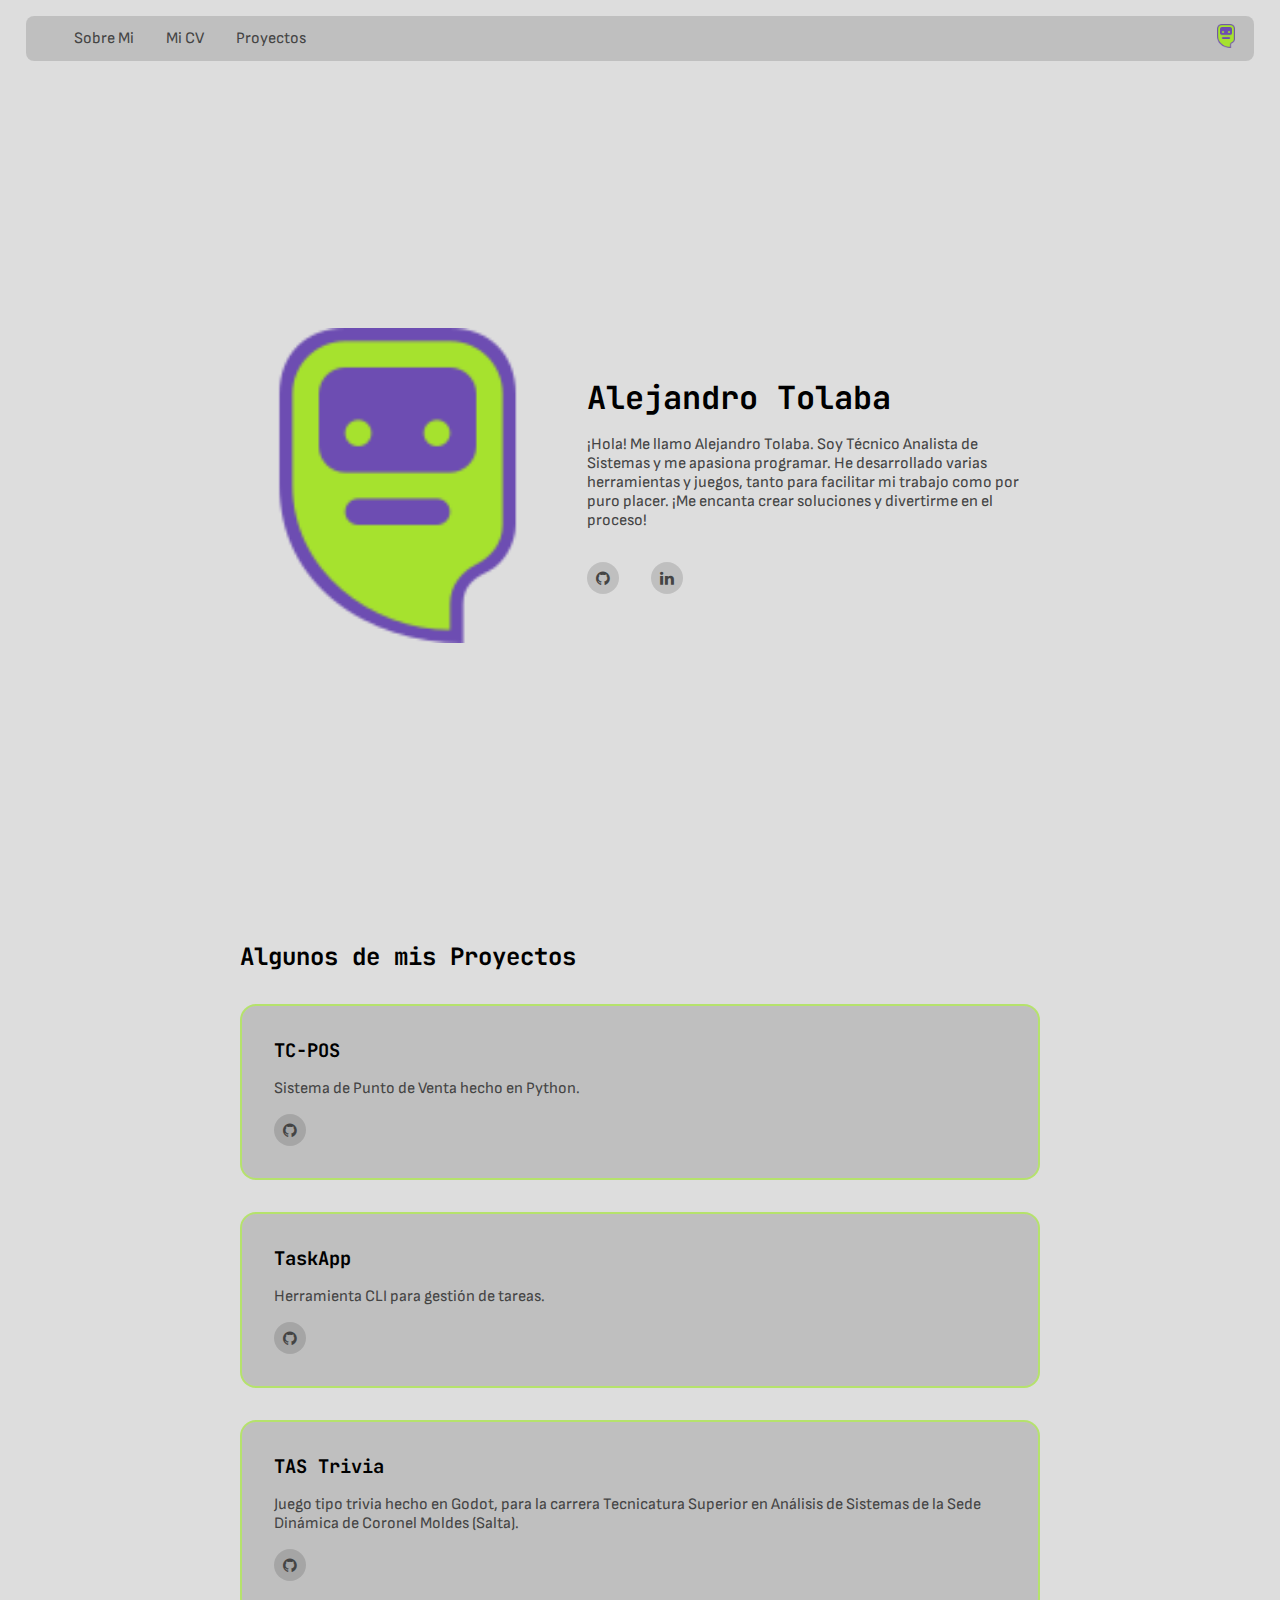
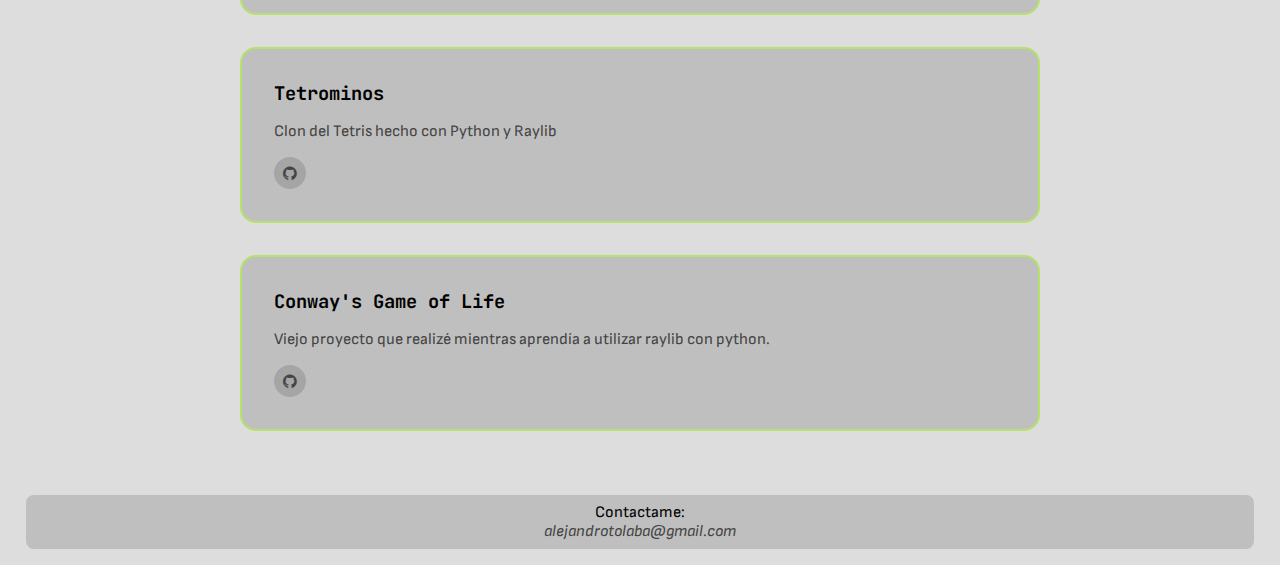
<file: index.html>
<!doctype html>
<html lang="es">
	<head>
		<meta charset="UTF-8" />
		<meta name="viewport" content="width=device-width, initial-scale=1.0" />
		<link rel="icon" href="static/imgs/favicon.png" type="image/x-icon" />
		<title>Programador Analista de Sistemas | Alejandro Tolaba - Portafolio</title>
		<meta name="description" content="Programador Analista de Sistemas con experiencia en Python, bases de datos (SQL). Descubre mis proyectos de automatización y desarrollo backend.">
		<meta name="keywords" content="Programador Python, Desarrollador Python, Analista de Sistemas, Portafolio WEB, Python, Godot, CLI, POS">
		<meta name="robots" content="index, follow">

		<meta property="og:title" content="Programador Analista de Sistemas | Alejandro Tolaba - Portafolio">
		<meta property="ob:type" content="website">
		<meta property="og:description" content="Portafolio de Alejandro Tolaba: Programador Analista de Sistemas con sólida experiencia en Python (fastapi, flask, tkinter), bases de datos SQL, Git.">
		<meta property="og:image" content="static/imgs/favicon.png">
		<meta property="og:site_name" content="Alejandro Tolaba | Programador Analista de Sistemas">
		<meta property="og:locale" content="es_LA">

		<link href="https://fonts.googleapis.com/css2?family=JetBrains+Mono:ital,wght@0,100..800;1,100..800&family=Sofia+Sans:ital,wght@0,1..1000;1,1..1000&display=swap" rel="stylesheet">
		<link rel="stylesheet" href="https://cdnjs.cloudflare.com/ajax/libs/font-awesome/6.5.2/css/all.min.css" integrity="sha512-SnH5WK+bZxgPHs44uWIX+LLJAJ9/2PkPKZ5QiAj6Ta86w+fsb2TkcmfRyVX3pBnMFcV7oQPJkl9QevSCWr3W6A==" crossorigin="anonymous" referrerpolicy="no-referrer" />
		<link rel="stylesheet" href="https://cdnjs.cloudflare.com/ajax/libs/font-awesome/4.7.0/css/font-awesome.min.css" crossorigin="anonymous" referrerpolicy="no-referrer">
		<link rel="stylesheet" href="static/css/styles.css" />

		<meta name="google-site-verification" content="ZpS6nWno-eORGK57uDGferOe_PtFmGSNWzJ4JLSIZ00" />
	</head>

	<body>
		<header>
			<nav id="navbar" class="barra">
				<ul id="navlist">
					<li><a id="theme-toggle" class="fa-solid fa-lightbulb"></a></li>
					<li><a href="/">Sobre Mi</a></li>
					<li><a href="micv.html">Mi CV</a></li>
					<li><a href="#proyectos">Proyectos</a></li>
				</ul>
				<span id="icon-container"><img id="icon" src="static/imgs/favicon.png" alt="Logo de Alejandro Tolaba"/></span>
			</nav>
		</header>

		<main>
			<div id="presentacion">
				<img id="presentacion-foto" src="static/imgs/favicon.png" alt="Logo de Alejandro Tolaba" />
				<div id="presentacion-texto">
					<h1>Alejandro Tolaba</h1>
					<p>¡Hola! Me llamo Alejandro Tolaba. Soy Técnico Analista de Sistemas y me apasiona programar. He desarrollado varias herramientas y juegos, tanto para facilitar mi trabajo como por puro placer. ¡Me encanta crear soluciones y divertirme en el proceso!</p>
					<a href="https://github.com/alejandrotolaba" target="_blank">
					</a>
					<ul id="redes-sociales">
						<li><a href="https://github.com/alejandrotolaba" target="_blank" class="fa fa-github"></a></li>
						<li><a href="https://www.linkedin.com/in/alejandro-tolaba/" target="_blank" class="fa fa-linkedin"></a></li>
					</ul>
				</div>
			</div>

			<section id="section-proyectos" class="seccion">
				<a name="proyectos"></a>
				<h2>Algunos de mis Proyectos</h2>
				<div class="tarjeta">
					<h3>TC-POS</h3>
					<p>Sistema de Punto de Venta hecho en Python.</p>
					<a href="http://www.github.com/alejandrotolaba/tc-pos" target="_blank" class="fa fa-github"></a>
				</div>

				<div class="tarjeta">
					<h3>TaskApp</h3>
					<p>Herramienta CLI para gestión de tareas.</p>
					<a href="https://github.com/alejandrotolaba/cli-taskapp/tree/main" target="_blank" class="fa fa-github"></a>
				</div>

				<div class="tarjeta">
					<h3>TAS Trivia</h3>
					<p>Juego tipo trivia hecho en Godot, para la carrera Tecnicatura Superior en Análisis de Sistemas de la Sede Dinámica de Coronel Moldes (Salta).</p>
					<a class="fa fa-github" href="https://github.com/alejandrotolaba/TASTrivia" target="_blank"></a>
				</div>

				<div class="tarjeta">
					<h3>Tetrominos</h3>
					<p> Clon del Tetris hecho con Python y Raylib </p>
					<a class="fa fa-github" href="https://github.com/alejandrotolaba/Tetrominos" target="_blank"></a>
				</div>

				<div class="tarjeta">
					<h3>Conway's Game of Life</h3>
					<p>Viejo proyecto que realizé mientras aprendía a utilizar raylib con python.</p>
					<a href="https://github.com/alejandrotolaba/GameOfLife" class="fa fa-github" target="_blank"></a>
				</div>
			</section>

		</main>

		<footer>
			<div id="footbar" class="barra">
				<p>Contactame:</p>
				<address>
					<a href="mailto:alejandrotolaba@gmail.com">alejandrotolaba@gmail.com</a>
				</address>
			</div>
		</footer>

		<script src="static/js/themes.js"></script>
	</body>
</html>
</file>
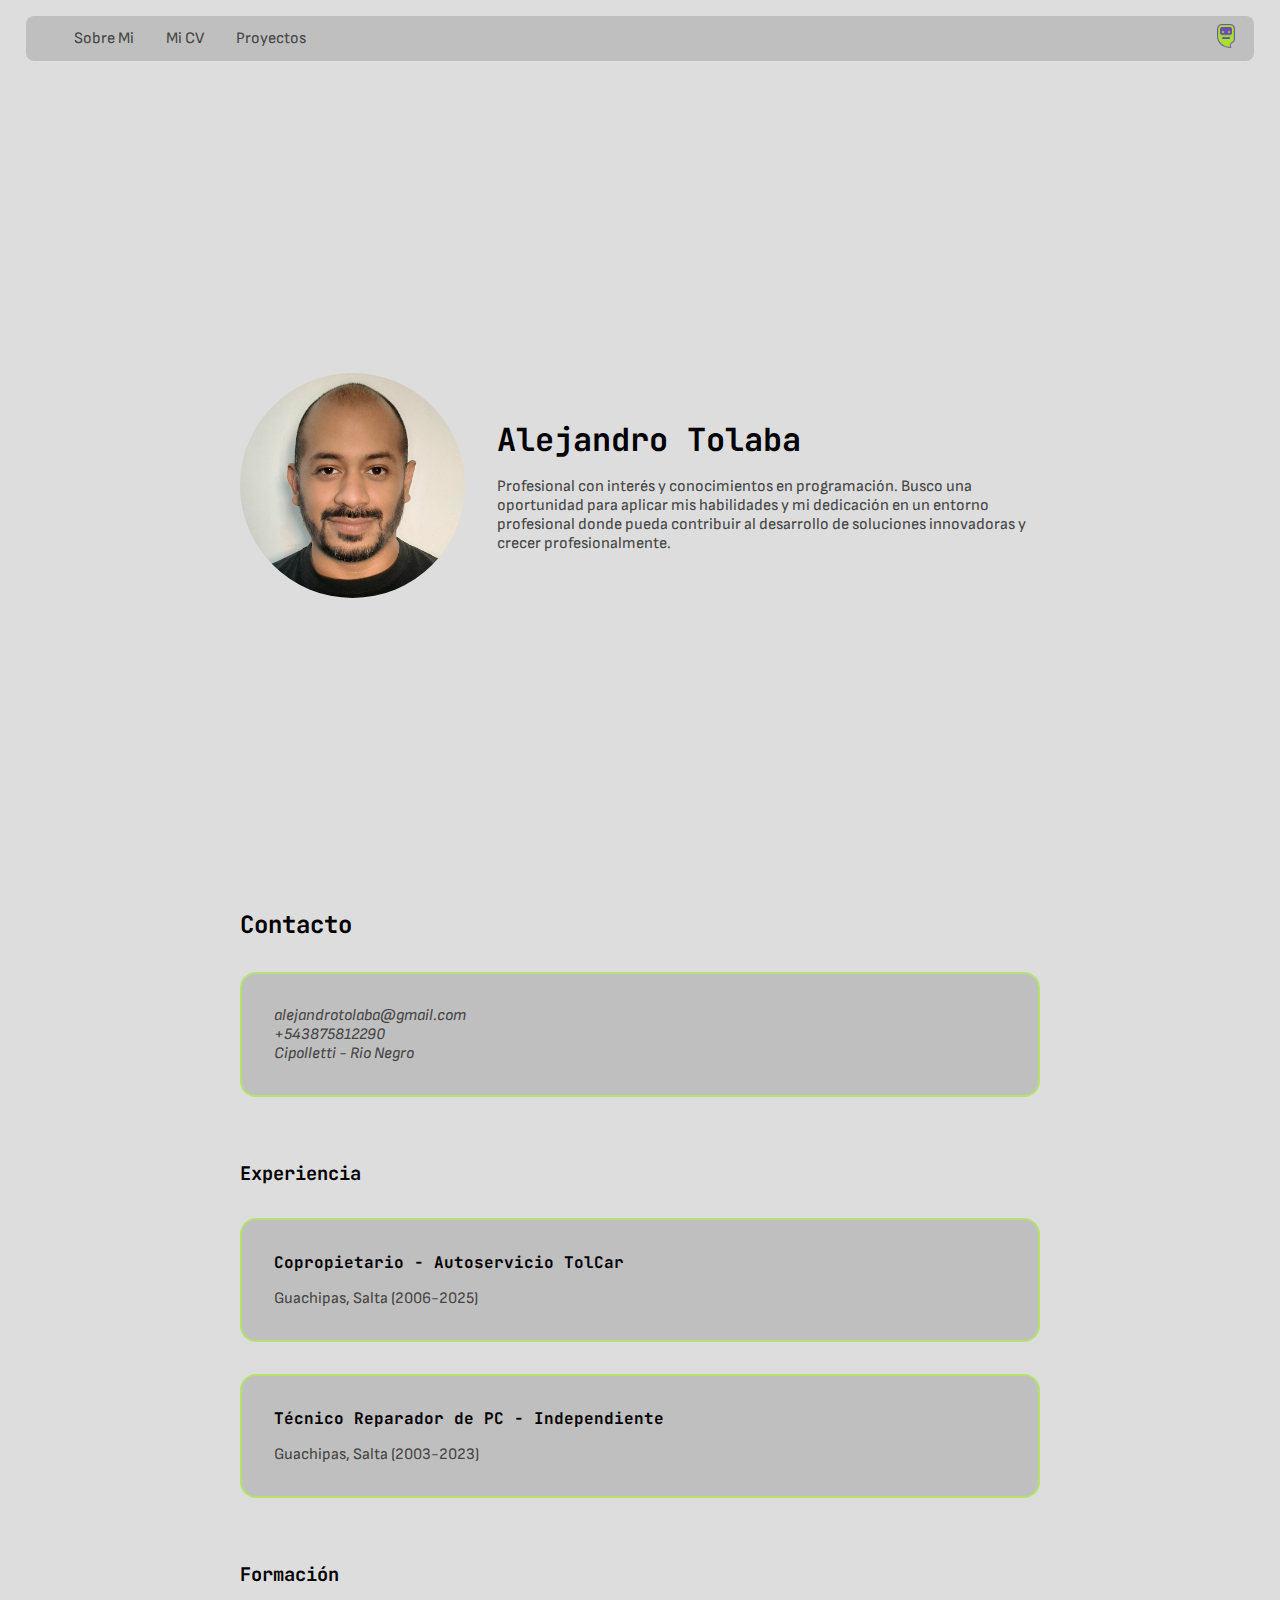
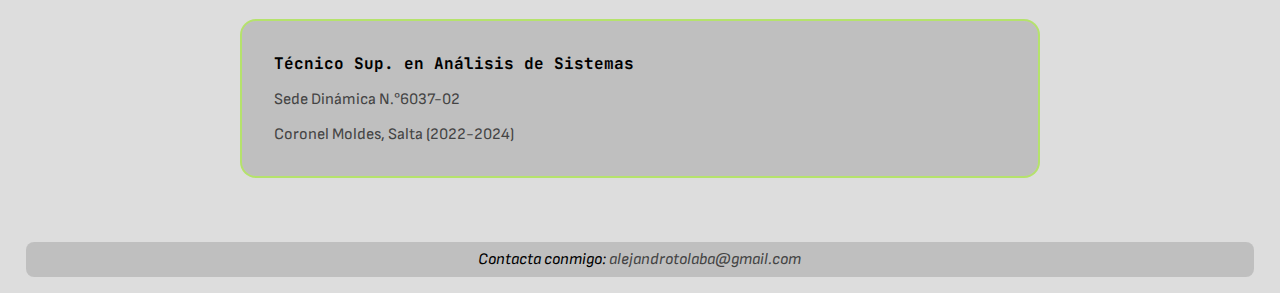
<file: micv.html>
<!DOCTYPE html>
<html>
	<head>
		<meta charset="utf-8">
		<meta name="viewport" content="width=device-width, initial-scale=1">
		<link rel="icon" href="static/imgs/favicon.png" type="image/x-icon" />
		<title>Programador Analista de Sistemas | Alejandro Tolaba - CV</title>
		<meta name="description" content="CV de Alejandro Tolaba: Programador Analista de Sistemas con sólida experiencia en Python (fastapi, flask, tkinter), bases de datos SQL, Git.">
		<meta name="keywords" content="programador, analista de sistemas, python, desarrollador, profesional">
		<meta name="robots" content="index, follow">
		<!-- OpenGraph -->
		<meta property="og:title" content="Programador Analista de Sistemas | Alejandro Tolaba - CV">
		<meta property="ob:type" content="website">
		<meta property="og:description" content="CV de Alejandro Tolaba: Programador Analista de Sistemas con sólida experiencia en Python (fastapi, flask, tkinter), bases de datos SQL, Git.">
		<meta property="og:image" content="static/imgs/favicon.png">
		<!-- <meta property="og:url" content=""> -->
		<meta property="og:site_name" content="Alejandro Tolaba | Programador Analista de Sistemas">
		<meta property="og:locale" content="es_LA">
		<link href="https://fonts.googleapis.com/css2?family=JetBrains+Mono:ital,wght@0,100..800;1,100..800&family=Sofia+Sans:ital,wght@0,1..1000;1,1..1000&display=swap" rel="stylesheet">
		<link rel="stylesheet" href="https://cdnjs.cloudflare.com/ajax/libs/font-awesome/6.5.2/css/all.min.css" integrity="sha512-SnH5WK+bZxgPHs44uWIX+LLJAJ9/2PkPKZ5QiAj6Ta86w+fsb2TkcmfRyVX3pBnMFcV7oQPJkl9QevSCWr3W6A==" crossorigin="anonymous" referrerpolicy="no-referrer" />
		<link rel="stylesheet" href="https://cdnjs.cloudflare.com/ajax/libs/font-awesome/4.7.0/css/font-awesome.min.css" crossorigin="anonymous" referrerpolicy="no-referrer">
		<link rel="stylesheet" href="static/css/styles.css" />
	</head>
	<body>
		<header>
			<nav id="navbar" class="barra">
				<ul id="navlist">
					<li><a id="theme-toggle" class="fa-solid fa-lightbulb"></a></li>
					<li><a href="/">Sobre Mi</a></li>
					<li><a href="micv.html">Mi CV</a></li>
					<li><a href="/#proyectos">Proyectos</a></li>
				</ul>
				<span id="icon-container"><img id="icon" src="static/imgs/favicon.png" alt="Logo de Alejandro Tolaba"/></span>
			</nav>
		</header>

		<main>
			<div id="presentacion">
				<img id="foto-perfil" src="static/imgs/alejandro_tolaba.jpeg" alt="Foto de Alejandro Tolaba">
				<div id="presentacion-texto">
					<h1>Alejandro Tolaba</h1>
					<p>Profesional con interés y conocimientos en programación. Busco una oportunidad para aplicar mis habilidades y mi dedicación en un entorno profesional donde pueda contribuir al desarrollo de soluciones innovadoras y crecer profesionalmente.</p>
				</div>
			</div>

			<section class="seccion">
				<h2>Contacto</h2>
				<address class="tarjeta">
					<ul>
						<li><a href="mailto:alejandrotolaba@gmail.com">alejandrotolaba@gmail.com</a></li>
						<li><a href="tel:+543875812290">+543875812290</a></li>
						<li>Cipolletti - Rio Negro</li>
					</ul>
				</address>
			</section>

			<section class="seccion">
				<h3>Experiencia</h3>
				<div class="tarjeta">
					<h4>Copropietario - Autoservicio TolCar</h4>
					<p>Guachipas, Salta (2006-2025)</p>
				</div>
				<div class="tarjeta">
					<h4>Técnico Reparador de PC - Independiente</h4>
					<p>Guachipas, Salta (2003-2023)</p>
				</div>
			</section>

			<section class="seccion">
				<h3>Formación</h3>
				<div class="tarjeta">
					<h4>Técnico Sup. en Análisis de Sistemas</h4>
					<p>Sede Dinámica N.°6037-02</p>
					<p>Coronel Moldes, Salta (2022-2024)</p>
				</div>
			</section>
		</main>

		<footer>
			<div id="footbar" class="barra">
				<address>
					<p>Contacta conmigo: <a href="mailto:alejandrotolaba@gmail.com">alejandrotolaba@gmail.com</a></p>
				</address>
			</div>
		</footer>

		<script src="static/js/themes.js"></script>
	</body>
</html>
</file>
<file: static/css/styles.css>
:root {
	--bg-color: #000f;
	--text-color: #888f;
	--header-color: #dddf;
	--accent-color: #af2f;
	--secondary-color: #a2ff;
	--card-color: #fff2;
	--accent-dim: #af28;
}

body[data-theme="light"] {
	--bg-color: #dddf;
	--text-color: #444f;
	--header-color: #000f;
	--accent-color: #af2f;
	--secondary-color: #a2ff;
	--card-color: #0002;
	--accent-dim: #af28;
}

* {
	margin: 0px;
	font-family: "Sofia Sans", sans-serif;
	box-sizing: border-box;
	color: var(--text-color);
}

h1,
h2,
h3,
h4 {
	color: var(--header-color);
	font-family: "JetBrains Mono", monospace;
}

body {
	background-color: var(--bg-color);
	display: flex;
	flex-direction: column;
	align-items: center;
}

a {
	text-decoration: none;
}

a:hover {
	color: var(--accent-color);
}

a:focus {
	color: var(--accent-color);
}

.barra {
	background-color: var(--card-color);
	padding: 8px 16px;
	border-radius: 8px;
	display: flex;
	flex-direction: row;
	justify-content: center;
	align-items: center;
	width: 96vw;
}

.fa {
	width: 16px;
	height: 16px;
}

ul {
	list-style: none;
	padding: 0px;
}

body {
	display: flex;
	padding: 16px;
	gap: 64px;
}

main {
	display: flex;
	flex-direction: column;
	align-items: stretch;
	gap: 64px;
}

.seccion {
	display: flex;
	flex-direction: column;
	gap: 32px;
}

#icon {
	width: 1.5rem;
}

#navbar {
	justify-content: flex-start;
}

#navlist {
	display: flex;
	flex-direction: row;
	justify-content: flex-start;
	align-items: center;
	gap: 32px;
	flex-grow: 1;
}

.tarjeta {
	background-color: var(--card-color);
	padding: 32px;
	border-radius: 16px;
	border: 2px solid var(--accent-dim);
	display: flex;
	flex-direction: column;
	gap: 1rem;
}

.tarjeta:hover,
.tarjeta:focus {
	border-color: var(--accent-color);
}

#presentacion {
	display: flex;
	flex-direction: column;
	justify-content: center;
	align-items: center;
	gap: 32px;
	height: 80vh;
}

#presentacion-texto {
	display: flex;
	flex-direction: column;
	justify-content: center;
	align-items: center;
	gap: 16px;
}

#presentacion-texto p {
	text-align: center;
}

#redes-sociales {
	display: flex;
	flex-direction: row;
	justify-content: space-around;
	align-items: center;
	gap: 32px;
}

.fa {
	box-sizing: content-box;
	text-align: center;
	padding: 0.5rem;
	border-radius: 50%;
	background: var(--card-color);
}

#presentacion-foto {
	width: min(35vw, 35vh);
	height: min(35vw, 35vh);
}

#foto-perfil {
	width: min(25vw, 25vh);
	height: min(25vw, 25vh);
	border-radius: 50%;
}

#footbar {
	display: flex;
	flex-direction: column;
}

#footbar p {
	color: var(--header-color);
}

@media screen and (orientation: landscape) {
	main {
		width: 800px;
	}

	#presentacion {
		display: flex;
		flex-direction: row;
		justify-content: flex-start;
		align-items: center;
	}

	#presentacion-texto {
		align-items: flex-start;
	}

	#presentacion-texto p {
		text-align: left;
	}

	h1,
	h2,
	h3,
	h4 {
		text-align: left;
	}
}
</file>
